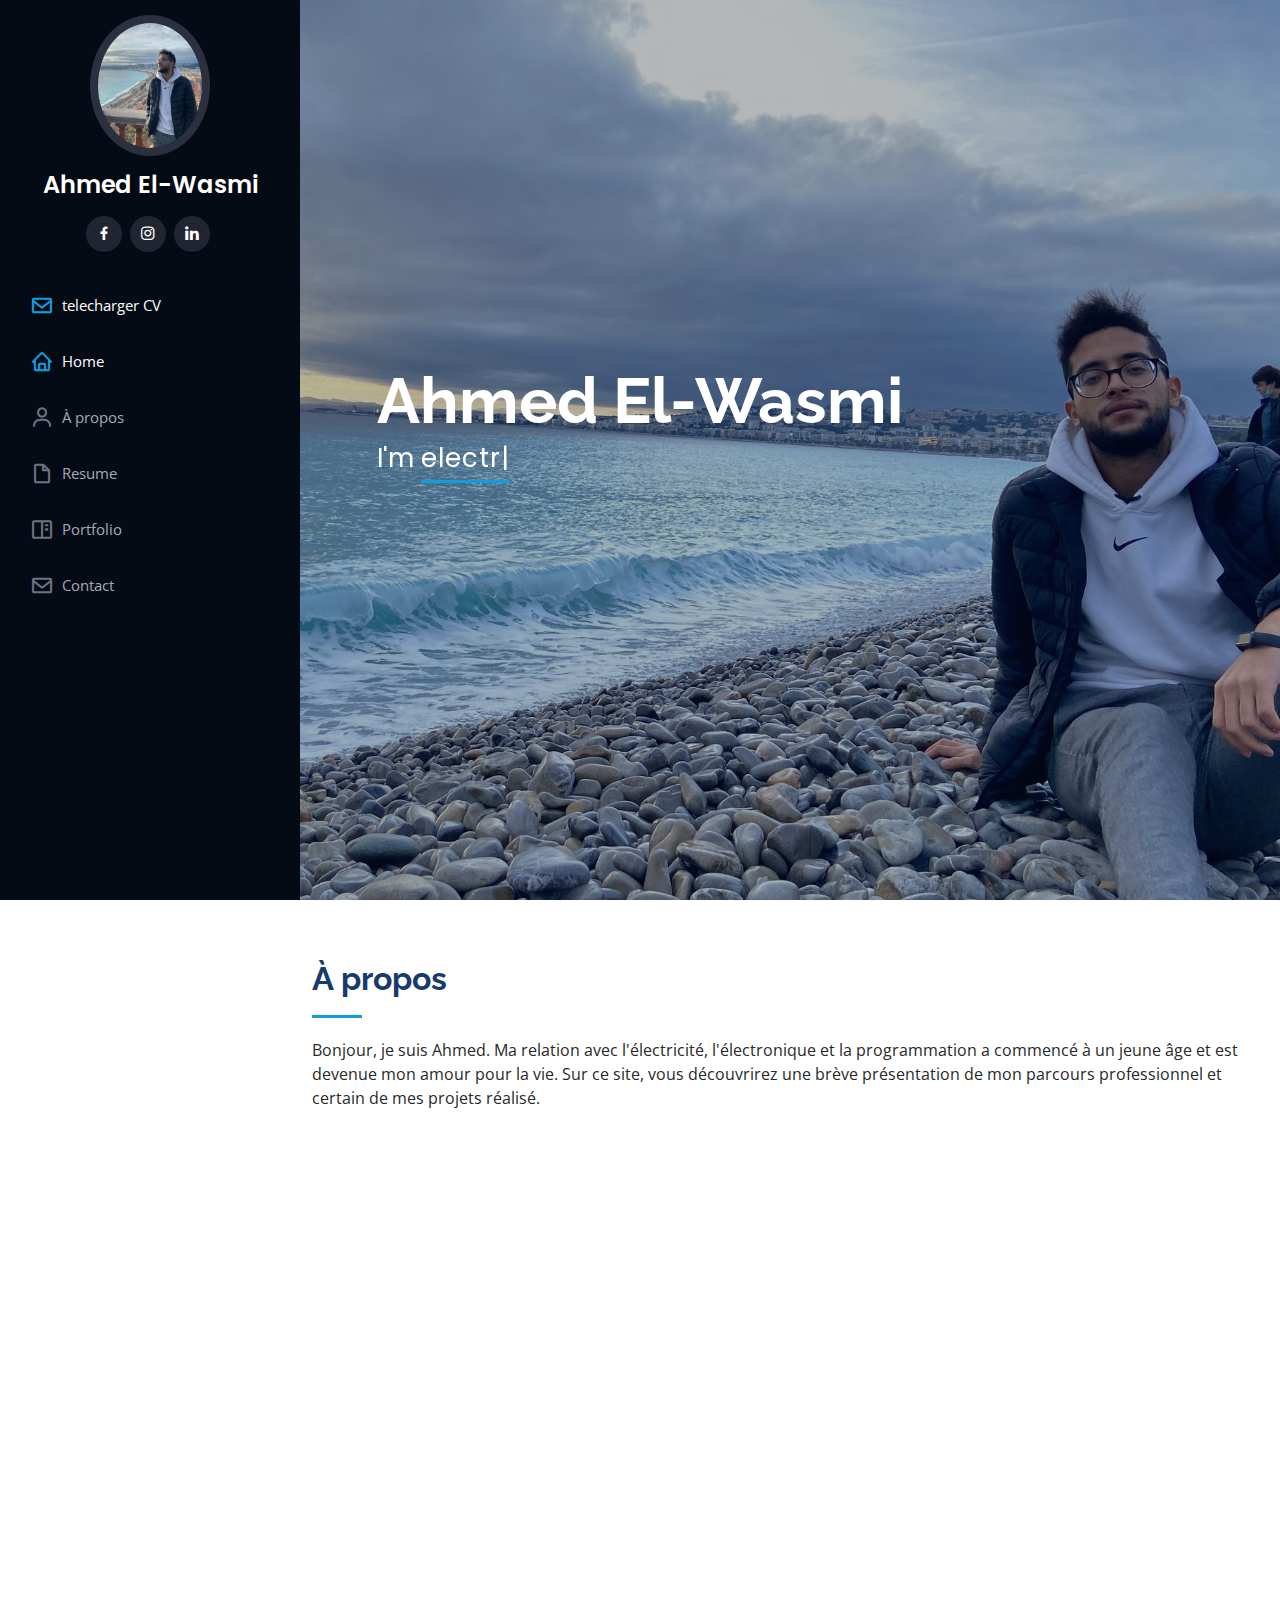
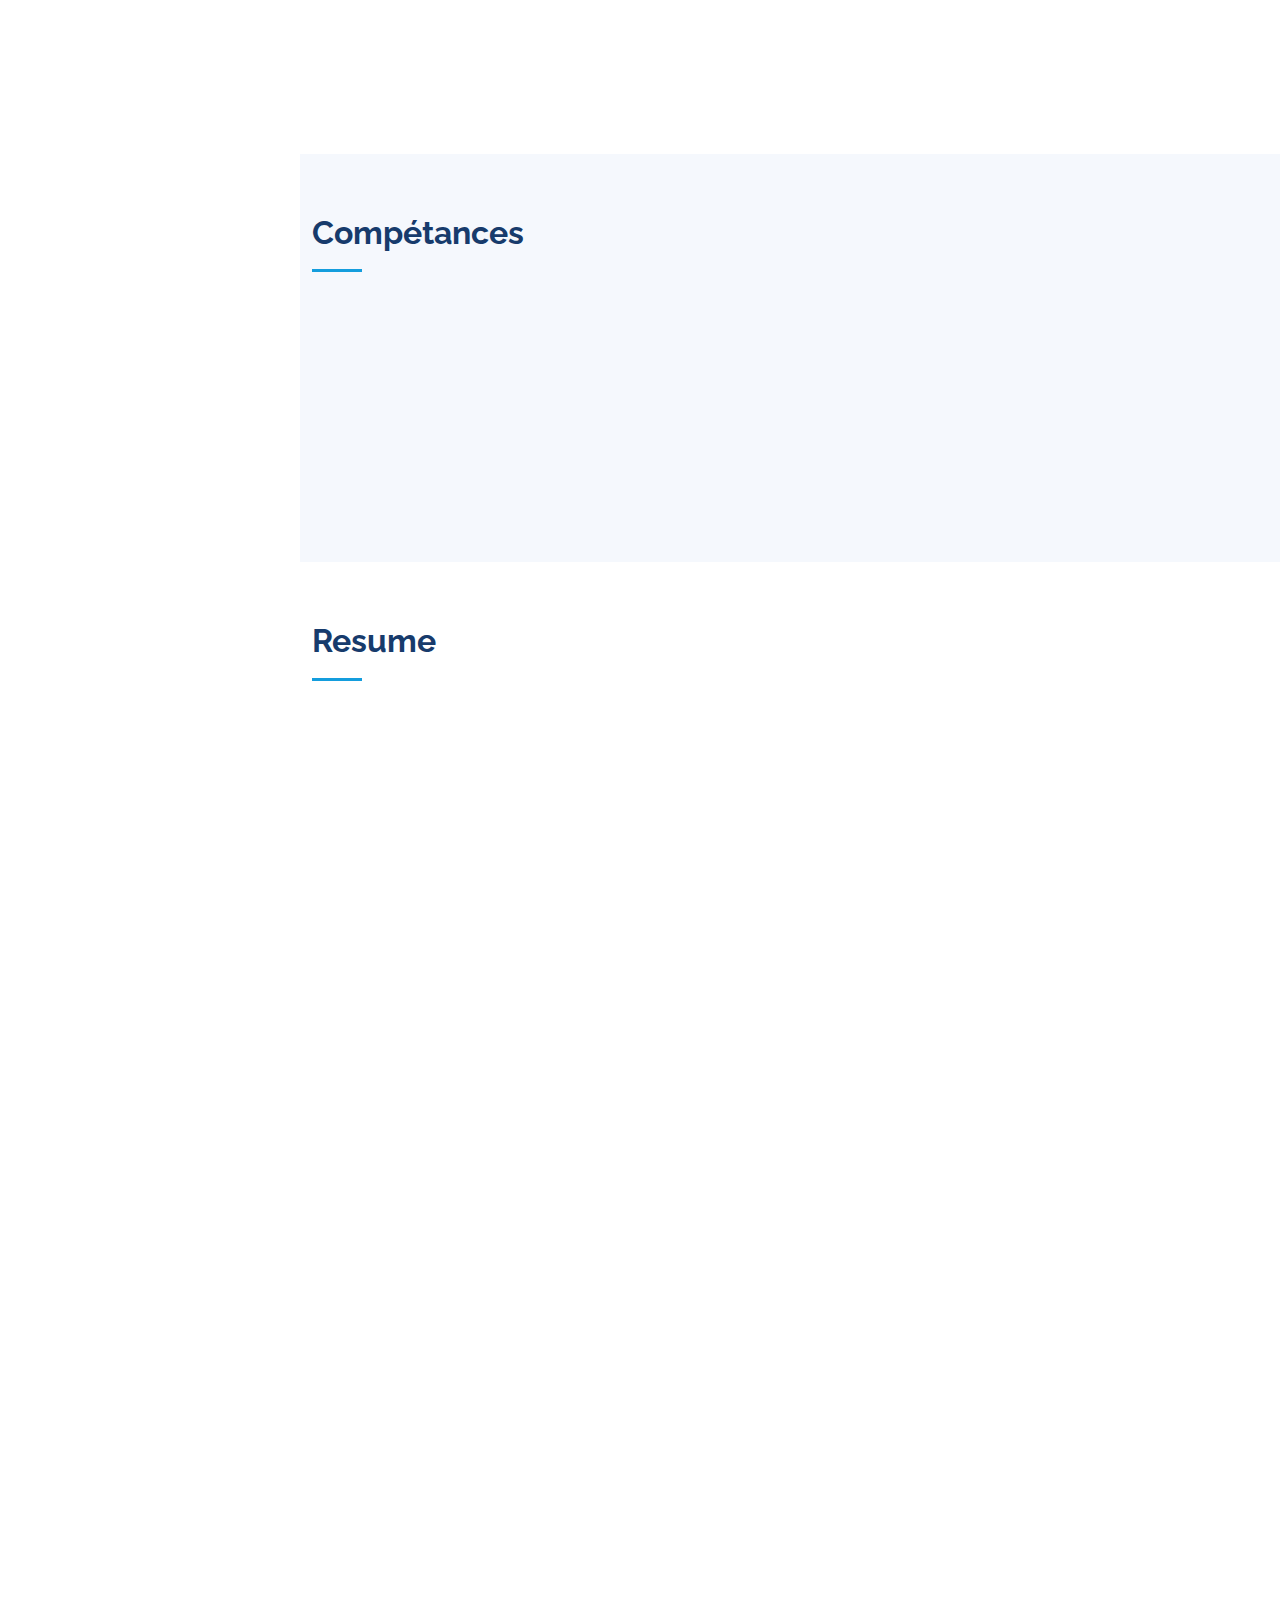
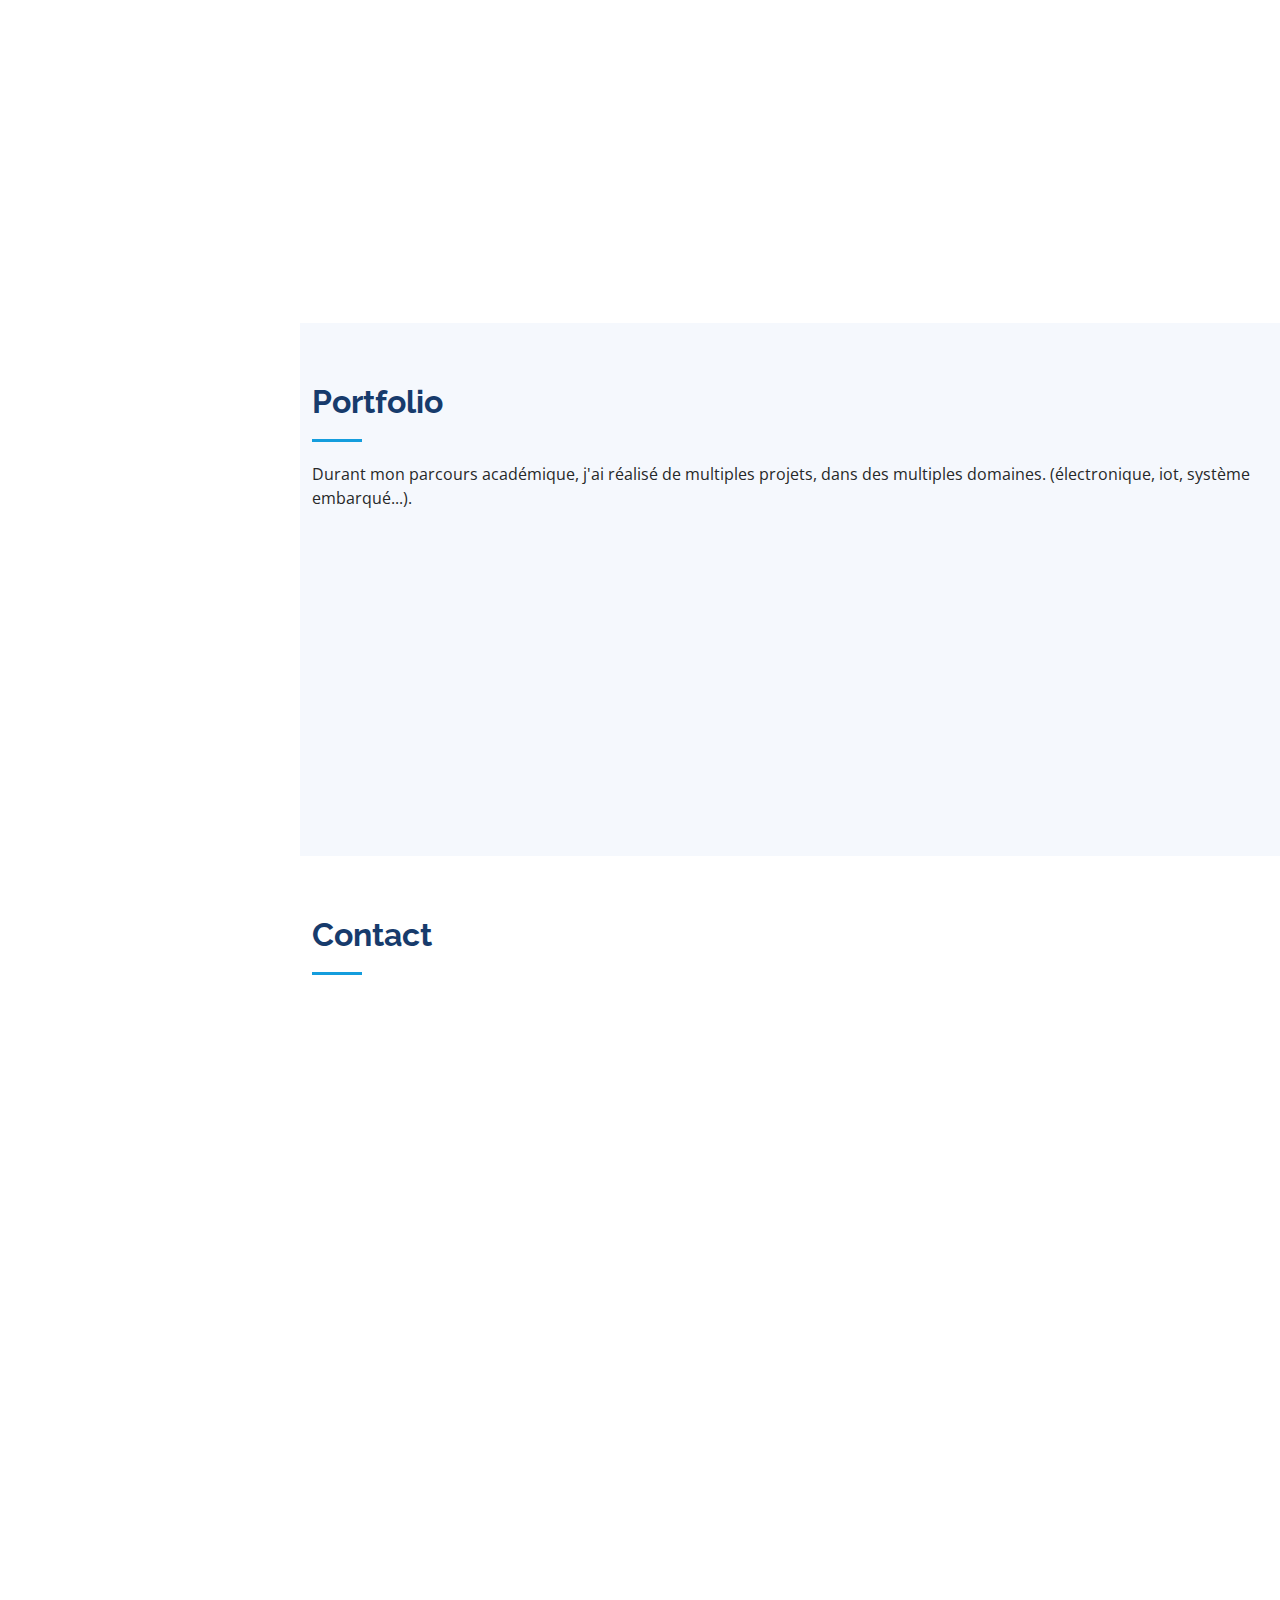
<file: index.html>
<!DOCTYPE html>
<html lang="en">

<head>
  <meta charset="utf-8">
  <meta content="width=device-width, initial-scale=1.0" name="viewport">

  <title>Ahmed Personnel site</title>
  <meta content="" name="description">
  <meta content="" name="keywords">

  <!-- Favicons -->
  <link href="assets/img/favicon.png" rel="icon">
  <link href="assets/img/apple-touch-icon.png" rel="apple-touch-icon">

  <!-- Google Fonts -->
  <link href="https://fonts.googleapis.com/css?family=Open+Sans:300,300i,400,400i,600,600i,700,700i|Raleway:300,300i,400,400i,500,500i,600,600i,700,700i|Poppins:300,300i,400,400i,500,500i,600,600i,700,700i" rel="stylesheet">

  <!-- Vendor CSS Files -->
  <link href="assets/vendor/aos/aos.css" rel="stylesheet">
  <link href="assets/vendor/bootstrap/css/bootstrap.min.css" rel="stylesheet">
  <link href="assets/vendor/bootstrap-icons/bootstrap-icons.css" rel="stylesheet">
  <link href="assets/vendor/boxicons/css/boxicons.min.css" rel="stylesheet">
  <link href="assets/vendor/glightbox/css/glightbox.min.css" rel="stylesheet">
  <link href="assets/vendor/swiper/swiper-bundle.min.css" rel="stylesheet">

  <!-- Template Main CSS File -->
  <link href="assets/css/style.css" rel="stylesheet">

  <!-- =======================================================
  * Template Name: iPortfolio - v3.7.0
  * Template URL: https://bootstrapmade.com/iportfolio-bootstrap-portfolio-websites-template/
  * Author: BootstrapMade.com
  * License: https://bootstrapmade.com/license/
  ======================================================== -->
</head>

<body>

  <!-- ======= Mobile nav toggle button ======= -->
  <i class="bi bi-list mobile-nav-toggle d-xl-none"></i>

  <!-- ======= Header ======= -->
  <header id="header">
    <div class="d-flex flex-column">

      <div class="profile">
        <img src="assets/img/1.JPG" alt="" class="img-fluid rounded-circle">
        <h1 class="text-light"><a href="index.html">Ahmed El-Wasmi</a></h1>
        <div class="social-links mt-3 text-center">
          <a href="#" class="facebook"><i class="bx bxl-facebook"></i></a>
          <a href="#" class="instagram"><i class="bx bxl-instagram"></i></a>
          <a href="https://www.linkedin.com/in/ahmed-el-wasmi-9b357b196" class="linkedin"><i class="bx bxl-linkedin"></i></a>
        
        </div>
       
      </div>

      <nav id="navbar" class="nav-menu navbar">
        <ul>
          <li><a href="https://drive.google.com/file/d/1lS6Io-h9hoHBNLif1pVtfthONzwi2J9T/view?usp=sharing" class="nav-link scrollto active "><i class="bx bx-envelope"></i> <span>telecharger CV</span></a></li>
          <li><a href="#hero" class="nav-link scrollto active"><i class="bx bx-home"></i> <span>Home</span></a></li>
          <li><a href="#about" class="nav-link scrollto"><i class="bx bx-user"></i> <span>À propos</span></a></li>
          <li><a href="#resume" class="nav-link scrollto"><i class="bx bx-file-blank"></i> <span>Resume</span></a></li>
          <li><a href="#portfolio" class="nav-link scrollto"><i class="bx bx-book-content"></i> <span>Portfolio</span></a></li>
          <li><a href="#contact" class="nav-link scrollto"><i class="bx bx-envelope"></i> <span>Contact</span></a></li>
   
        </ul>
      </nav><!-- .nav-menu -->
    </div>
  </header><!-- End Header -->

  <!-- ======= Hero Section ======= -->
  <section id="hero" class="d-flex flex-column justify-content-center align-items-center">
    <div class="hero-container" data-aos="fade-in">
      <h1>Ahmed El-Wasmi</h1>
      <p>I'm <span class="typed" data-typed-items="electrical engineer, Programer"></span></p>
    </div>
  </section><!-- End Hero -->

  <main id="main">

    <!-- ======= About Section ======= -->
    <section id="about" class="about">
      <div class="container">

        <div class="section-title">
          <h2>À propos</h2>
          <p>Bonjour, je suis Ahmed. Ma relation avec l'électricité, l'électronique et la programmation a commencé à un jeune âge et est devenue mon amour pour la vie. Sur ce site, vous découvrirez une brève présentation de mon parcours professionnel et certain de mes projets réalisé.</p>
        </div>

        <div class="row">
          <div class="col-lg-4" data-aos="fade-right">
            <img src="assets/img/1.JPG" class="img-fluid" alt="">
          </div>
          <div class="col-lg-8 pt-4 pt-lg-0 content" data-aos="fade-left">
            <h3>Élève Ingénieur en Génie Électrique  &amp; Systèmes Informatiques Embarqués.</h3>
              <div class="row">
              <div class="col-lg-6">
                <ul>
                  <li><i class="bi bi-chevron-right"></i> <strong>date de naissance:</strong> <span>22 Mai 1999</span></li>
                  <li><i class="bi bi-chevron-right"></i> <strong>Age:</strong> <span>22</span></li>
                  <li><i class="bi bi-chevron-right"></i> <strong>Ville:</strong> <span>Clermont-Ferrand, France</span></li>
                </ul>
              </div>
              <div class="col-lg-6">
                <ul>
                  <li><i class="bi bi-chevron-right"></i> <strong>Diplôme:</strong> <span>Ingénieur</span></li>
                  <li><i class="bi bi-chevron-right"></i> <strong>Phone:</strong> <span>+33 78 00 15 939</span></li>
                  <li><i class="bi bi-chevron-right"></i> <strong>Email:</strong> <span>Ahmed.elwasmi@gmail.com</span></li>
                 </ul>
              </div>
              </div>
              <h3>Projet professionnel.</h3>
              <p>mon parcours profetionnel était marqué de le debut par des choix et des orientations purement électriques en commençant par le choix de la filière technologie électrique, et en continuant mes études en classe préparatoire en filière science et technologie industrielle. Un travail acharné et sérieux clôturé par un bon classement m’a permis par la suite d’intégrer l’ehtp  en tant que élève ingénieur en génie électrique. apres que j'ai fais un double diplôme en polytech qui représente pour moi un grand pas vers l’avant  je vaudrais travailler en France en tant qu'ingénieur de nouveaux projets en participant à la création des nouvelles technologies et investir tous mes connaissances acquises dans ce sens. Ainsi j'aurais l'opportunité de côtoyer des chefs de projets et observer leurs manières de gérer le stress. En parallèle avec cela je compterais suivre une formation de Master en management de projet pour évoluer ensuite vers le poste de chef de projet.</p>
        
          </div>
        </div>

      </div>
    </section><!-- End About Section -->

    <!-- ======= Facts Section ======= -->
    

    <!-- ======= Skills Section ======= -->
    <section id="skills" class="skills section-bg">
      <div class="container">

        <div class="section-title">
          <h2>Compétances</h2>
          
        </div>

        <div class="row skills-content">

          <div class="col-lg-6" data-aos="fade-up">

            <div class="progress">
              <span class="skill">C/C++ <i class="val">100%</i></span>
              <div class="progress-bar-wrap">
                <div class="progress-bar" role="progressbar" aria-valuenow="100" aria-valuemin="0" aria-valuemax="100"></div>
              </div>
            </div>

            <div class="progress">
              <span class="skill">IOT <i class="val">90%</i></span>
              <div class="progress-bar-wrap">
                <div class="progress-bar" role="progressbar" aria-valuenow="90" aria-valuemin="0" aria-valuemax="100"></div>
              </div>
            </div>

            <div class="progress">
              <span class="skill">Matlab <i class="val">75%</i></span>
              <div class="progress-bar-wrap">
                <div class="progress-bar" role="progressbar" aria-valuenow="75" aria-valuemin="0" aria-valuemax="100"></div>
              </div>
            </div>

          </div>

          <div class="col-lg-6" data-aos="fade-up" data-aos-delay="100">

            <div class="progress">
              <span class="skill">Python <i class="val">80%</i></span>
              <div class="progress-bar-wrap">
                <div class="progress-bar" role="progressbar" aria-valuenow="80" aria-valuemin="0" aria-valuemax="100"></div>
              </div>
            </div>

            <div class="progress">
              <span class="skill">Java <i class="val">90%</i></span>
              <div class="progress-bar-wrap">
                <div class="progress-bar" role="progressbar" aria-valuenow="90" aria-valuemin="0" aria-valuemax="100"></div>
              </div>
            </div>

            <div class="progress">
              <span class="skill">Anglais <i class="val">85%</i></span>
              <div class="progress-bar-wrap">
                <div class="progress-bar" role="progressbar" aria-valuenow="85" aria-valuemin="0" aria-valuemax="100"></div>
              </div>
            </div>

          </div>

        </div>

      </div>
    </section><!-- End Skills Section -->

    <!-- ======= Resume Section ======= -->
    <section id="resume" class="resume">
      <div class="container">

        <div class="section-title">
          <h2>Resume</h2>
        </div>

        <div class="row">
          <div class="col-lg-6" data-aos="fade-up">
            <h3 class="resume-title">qui suis-je ?</h3>
            <div class="resume-item pb-0">
              <h4>Ahmed EL-Wasmi</h4>
              <p><em>Élève Ingénieur en Double Diplome Génie Électrique (Systèmes Informatiques Embarqués).</em></p>
              <ul>
                <li>Campus Universitaire des Cézeaux, 2 Av. Blaise Pascal, 63100 Aubière</li>
                <li>(337) 800-15-939</li>
                <li>Ahmed.elwasmi@gmail.com</li>
              </ul>
            </div>

            <h3 class="resume-title">experience professionnelle</h3>
            <div class="resume-item">
              <h4>stage - Développement spatial</h4>
              <h5>2 mois</h5>
              <p><em>Universidad Complutense de Madrid</em></p>
              <p><em>Madrid,Espagne</em></p>
              <p>Au sein de l'équipe spatiale, responsable du développement du picosatellite CubeSat-UCM, j'ai atteint les objectifs suivants : <br>
- dimensionnement du prototype du système électronique de puissance du picosatellite <br>
(dimensionnement des batteries, panneau solaire...).<br>
- conception et développement d'une carte électronique pour la charge des batteries.<br>
- proposition et réalisation d'une solution pour suivre le soleil en fonction de l'angle d'incidence et de la tension sur chaque panneau solaire du pico-satellite.</p>
            </div>
            <div class="resume-item">
              <h4>Stage - Ingénieur développement IoT</h4>
              <h5>1 mois</h5>
              <p><em>INTELLCAP SARL MAROC</em></p>
              <p><em>Rabat,Maroc</em></p>
              <p>- identification d'un cahier de charge pour les capteurs utilisés.<br>
- programmation de la carte esp32 (module wifi/bleuthout) qui gère la collecte des données et la connexion au serveur.<br>
- création d'une dashboard qui reçoit et affiche les données des capteurs via le protocole HTTP..</p>
            </div>
          </div>
          <div class="col-lg-6" data-aos="fade-up" data-aos-delay="100">
            <h3 class="resume-title">Education</h3>
            <div class="resume-item">
              <h4>Double diplôme Polytech Clermont</h4>
              <h5>2021 - Present</h5>
              <p><em>Polytech Clermont </em></p>
              <p><em>Clermont-Ferrand,France</em></p>
              <ul>
                <li>Cycle d'ingénieur-Double diplome Génie Électrique (Systèmes Informatiques Embarqués)</li>
              </ul>
            </div>
            <div class="resume-item">
              <h4>ingénieur Génie Électrique</h4>
              <h5>2019 - 2021 </h5>
              <p><em>Ecole Hassania des Travaux Publics -EHTP-</em></p>
              <p><em>Casablanca,Maroc</em></p>
              <ul>
                <li>Cycle d'ingénieur-Génie Électrique</li>
                </ul>
            </div>
            <div class="resume-item">
              <h4>Classes Préparatoires aux Grandes Ecoles</h4>
              <h5>2017 - 2018</h5>
              <p><em>Lycée Bno Baja</em></p>
              <p><em>Benni Mellal,Maroc</em></p>
              <ul>
                <li>Passage du concours Classes Préparatoires aux Grandes Ecoles avec rang de 63 TSI .</li>
              </ul>
            </div>
          </div>
        </div>

      </div>
    </section><!-- End Resume Section -->

    <!-- ======= Portfolio Section ======= -->
    <section id="portfolio" class="portfolio section-bg">
      <div class="container">

        <div class="section-title">
          <h2>Portfolio</h2>
          <p>Durant mon parcours académique, j'ai réalisé de multiples projets, dans des multiples domaines. (électronique, iot, système embarqué...).</p>
        </div>

        <div class="row" data-aos="fade-up">
          <div class="col-lg-12 d-flex justify-content-center">
          </div>
        </div>

        <div class="row portfolio-container" data-aos="fade-up" data-aos-delay="100">

          <div class="col-lg-4 col-md-6 portfolio-item filter-app">
            <div class="portfolio-wrap">
              <a href="portfolio-details.html">
                <img src="assets/img/portfolio/download.jpg" class="img-fluid" alt="" >
             </a>
              
              <div class="portfolio-links">
          
                <a href="portfolio-details.html" title="More Details">info <i class="bx bx-link"></i></a>
              </div>
            </div>
          </div>
 

        </div>

      </div>
    </section><!-- End Portfolio Section -->

  

    <!-- ======= Contact Section ======= -->
    <section id="contact" class="contact">
      <div class="container">

        <div class="section-title">
          <h2>Contact</h2>
        </div>

        <div class="row" data-aos="fade-in">

          <div class="col-lg-5 d-flex align-items-stretch">
            <div class="info">
              <div class="address">
                <i class="bi bi-geo-alt"></i>
                <h4>Location:</h4>
                <p>Campus Universitaire des Cézeaux, 2 Av. Blaise Pascal, 63100 Aubière</p>
              </div>

              <div class="email">
                <i class="bi bi-envelope"></i>
                <h4>Email:</h4>
                <p>Ahmed.elwasmi@gmail.com</p>
              </div>

              <div class="phone">
                <i class="bi bi-phone"></i>
                <h4>Call:</h4>
                <p>+33 78 00 15 939</p>
              </div>
              <iframe src="https://www.google.com/maps/embed?pb=!1m18!1m12!1m3!1d2783.518253152691!2d3.1070366148565474!3d45.76080307910556!2m3!1f0!2f0!3f0!3m2!1i1024!2i768!4f13.1!3m3!1m2!1s0x47f71c7138955555%3A0x6f9fc84095c7a74c!2sPolytech%20Clermont!5e0!3m2!1sfr!2sfr!4v1641121235011!5m2!1sfr!2sfr" frameborder="0" style="border:0; width: 100%; height: 290px;" allowfullscreen></iframe>
            </div>

          </div>

          <div class="col-lg-7 mt-5 mt-lg-0 d-flex align-items-stretch">
            <form action="forms/contact.php" method="post" role="form" class="php-email-form">
              <div class="row">
                <div class="form-group col-md-6">
                  <label for="name">Your Name</label>
                  <input type="text" name="name" class="form-control" id="name" required>
                </div>
                <div class="form-group col-md-6">
                  <label for="name">Your Email</label>
                  <input type="email" class="form-control" name="email" id="email" required>
                </div>
              </div>
              <div class="form-group">
                <label for="name">Subject</label>
                <input type="text" class="form-control" name="subject" id="subject" required>
              </div>
              <div class="form-group">
                <label for="name">Message</label>
                <textarea class="form-control" name="message" rows="10" required></textarea>
              </div>
              <div class="my-3">
                <div class="loading">Loading</div>
                <div class="error-message"></div>
                <div class="sent-message">Your message has been sent. Thank you!</div>
              </div>
              <div class="text-center"><button type="submit">Send Message</button></div>
            </form>
          </div>

        </div>

      </div>
    </section><!-- End Contact Section -->

  </main><!-- End #main -->

  <!-- ======= Footer ======= -->
 

  <a href="#" class="back-to-top d-flex align-items-center justify-content-center"><i class="bi bi-arrow-up-short"></i></a>

  <!-- Vendor JS Files -->
  <script src="assets/vendor/purecounter/purecounter.js"></script>
  <script src="assets/vendor/aos/aos.js"></script>
  <script src="assets/vendor/bootstrap/js/bootstrap.bundle.min.js"></script>
  <script src="assets/vendor/glightbox/js/glightbox.min.js"></script>
  <script src="assets/vendor/isotope-layout/isotope.pkgd.min.js"></script>
  <script src="assets/vendor/swiper/swiper-bundle.min.js"></script>
  <script src="assets/vendor/typed.js/typed.min.js"></script>
  <script src="assets/vendor/waypoints/noframework.waypoints.js"></script>
  <script src="assets/vendor/php-email-form/validate.js"></script>

  <!-- Template Main JS File -->
  <script src="assets/js/main.js"></script>

</body>

</html>
</file>
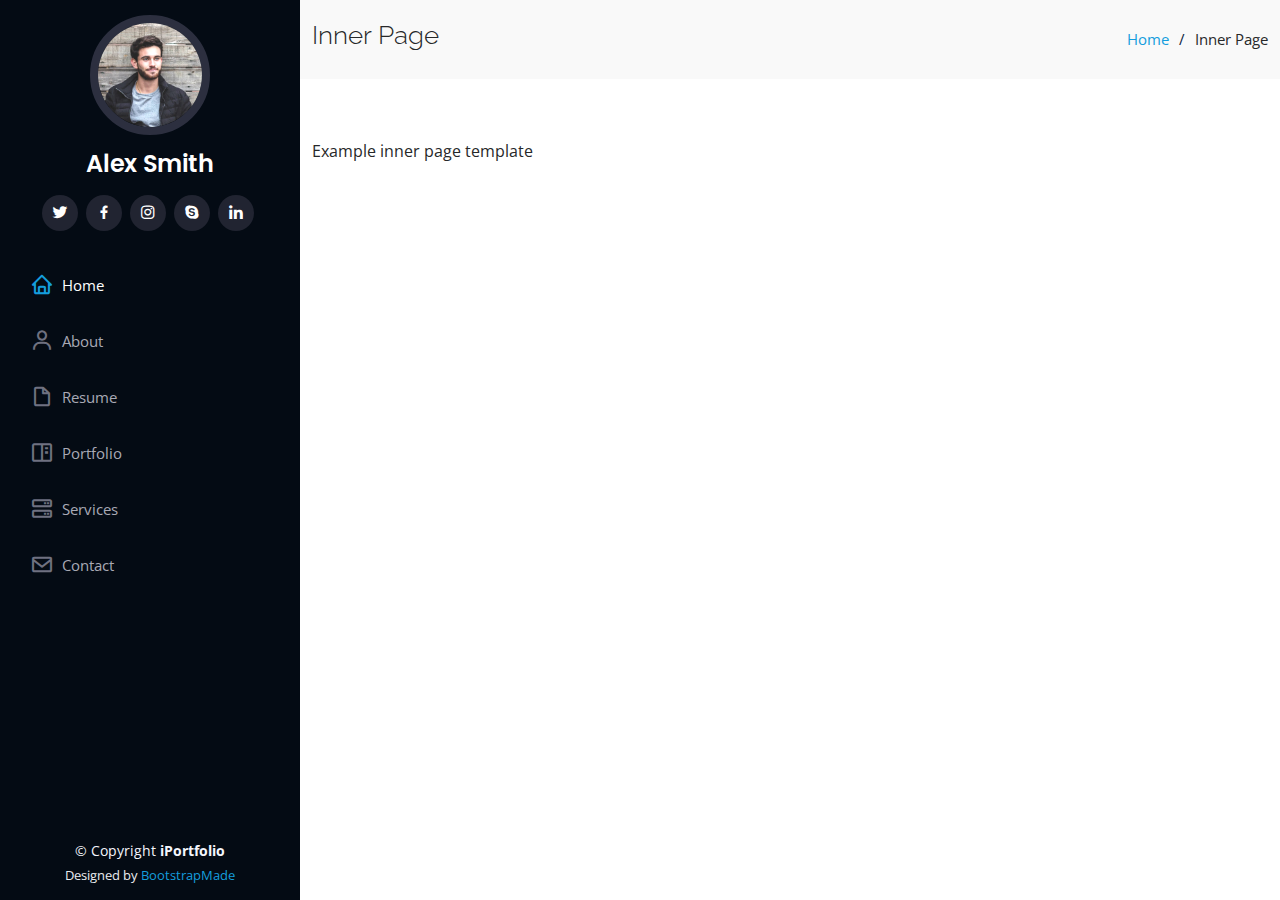
<file: inner-page.html>
<!DOCTYPE html>
<html lang="en">

<head>
  <meta charset="utf-8">
  <meta content="width=device-width, initial-scale=1.0" name="viewport">

  <title>Inner Page - iPortfolio Bootstrap Template</title>
  <meta content="" name="description">
  <meta content="" name="keywords">

  <!-- Favicons -->
  <link href="assets/img/favicon.png" rel="icon">
  <link href="assets/img/apple-touch-icon.png" rel="apple-touch-icon">

  <!-- Google Fonts -->
  <link href="https://fonts.googleapis.com/css?family=Open+Sans:300,300i,400,400i,600,600i,700,700i|Raleway:300,300i,400,400i,500,500i,600,600i,700,700i|Poppins:300,300i,400,400i,500,500i,600,600i,700,700i" rel="stylesheet">

  <!-- Vendor CSS Files -->
  <link href="assets/vendor/aos/aos.css" rel="stylesheet">
  <link href="assets/vendor/bootstrap/css/bootstrap.min.css" rel="stylesheet">
  <link href="assets/vendor/bootstrap-icons/bootstrap-icons.css" rel="stylesheet">
  <link href="assets/vendor/boxicons/css/boxicons.min.css" rel="stylesheet">
  <link href="assets/vendor/glightbox/css/glightbox.min.css" rel="stylesheet">
  <link href="assets/vendor/swiper/swiper-bundle.min.css" rel="stylesheet">

  <!-- Template Main CSS File -->
  <link href="assets/css/style.css" rel="stylesheet">

  <!-- =======================================================
  * Template Name: iPortfolio - v3.7.0
  * Template URL: https://bootstrapmade.com/iportfolio-bootstrap-portfolio-websites-template/
  * Author: BootstrapMade.com
  * License: https://bootstrapmade.com/license/
  ======================================================== -->
</head>

<body>

  <!-- ======= Mobile nav toggle button ======= -->
  <i class="bi bi-list mobile-nav-toggle d-xl-none"></i>

  <!-- ======= Header ======= -->
  <header id="header">
    <div class="d-flex flex-column">

      <div class="profile">
        <img src="assets/img/profile-img.jpg" alt="" class="img-fluid rounded-circle">
        <h1 class="text-light"><a href="index.html">Alex Smith</a></h1>
        <div class="social-links mt-3 text-center">
          <a href="#" class="twitter"><i class="bx bxl-twitter"></i></a>
          <a href="#" class="facebook"><i class="bx bxl-facebook"></i></a>
          <a href="#" class="instagram"><i class="bx bxl-instagram"></i></a>
          <a href="#" class="google-plus"><i class="bx bxl-skype"></i></a>
          <a href="#" class="linkedin"><i class="bx bxl-linkedin"></i></a>
        </div>
      </div>

      <nav id="navbar" class="nav-menu navbar">
        <ul>
          <li><a href="#hero" class="nav-link scrollto active"><i class="bx bx-home"></i> <span>Home</span></a></li>
          <li><a href="#about" class="nav-link scrollto"><i class="bx bx-user"></i> <span>About</span></a></li>
          <li><a href="#resume" class="nav-link scrollto"><i class="bx bx-file-blank"></i> <span>Resume</span></a></li>
          <li><a href="#portfolio" class="nav-link scrollto"><i class="bx bx-book-content"></i> <span>Portfolio</span></a></li>
          <li><a href="#services" class="nav-link scrollto"><i class="bx bx-server"></i> <span>Services</span></a></li>
          <li><a href="#contact" class="nav-link scrollto"><i class="bx bx-envelope"></i> <span>Contact</span></a></li>
        </ul>
      </nav><!-- .nav-menu -->
    </div>
  </header><!-- End Header -->

  <main id="main">

    <!-- ======= Breadcrumbs ======= -->
    <section class="breadcrumbs">
      <div class="container">

        <div class="d-flex justify-content-between align-items-center">
          <h2>Inner Page</h2>
          <ol>
            <li><a href="index.html">Home</a></li>
            <li>Inner Page</li>
          </ol>
        </div>

      </div>
    </section><!-- End Breadcrumbs -->

    <section class="inner-page">
      <div class="container">
        <p>
          Example inner page template
        </p>
      </div>
    </section>

  </main><!-- End #main -->

  <!-- ======= Footer ======= -->
  <footer id="footer">
    <div class="container">
      <div class="copyright">
        &copy; Copyright <strong><span>iPortfolio</span></strong>
      </div>
      <div class="credits">
        <!-- All the links in the footer should remain intact. -->
        <!-- You can delete the links only if you purchased the pro version. -->
        <!-- Licensing information: https://bootstrapmade.com/license/ -->
        <!-- Purchase the pro version with working PHP/AJAX contact form: https://bootstrapmade.com/iportfolio-bootstrap-portfolio-websites-template/ -->
        Designed by <a href="https://bootstrapmade.com/">BootstrapMade</a>
      </div>
    </div>
  </footer><!-- End  Footer -->

  <a href="#" class="back-to-top d-flex align-items-center justify-content-center"><i class="bi bi-arrow-up-short"></i></a>

  <!-- Vendor JS Files -->
  <script src="assets/vendor/purecounter/purecounter.js"></script>
  <script src="assets/vendor/aos/aos.js"></script>
  <script src="assets/vendor/bootstrap/js/bootstrap.bundle.min.js"></script>
  <script src="assets/vendor/glightbox/js/glightbox.min.js"></script>
  <script src="assets/vendor/isotope-layout/isotope.pkgd.min.js"></script>
  <script src="assets/vendor/swiper/swiper-bundle.min.js"></script>
  <script src="assets/vendor/typed.js/typed.min.js"></script>
  <script src="assets/vendor/waypoints/noframework.waypoints.js"></script>
  <script src="assets/vendor/php-email-form/validate.js"></script>

  <!-- Template Main JS File -->
  <script src="assets/js/main.js"></script>

</body>

</html>
</file>
<file: assets/css/style.css>
/**
* Template Name: iPortfolio - v3.7.0
* Template URL: https://bootstrapmade.com/iportfolio-bootstrap-portfolio-websites-template/
* Author: BootstrapMade.com
* License: https://bootstrapmade.com/license/
*/

/*--------------------------------------------------------------
# General
--------------------------------------------------------------*/
body {
  font-family: "Open Sans", sans-serif;
  color: #272829;
}

a {
  color: #149ddd;
  text-decoration: none;
}

a:hover {
  color: #37b3ed;
  text-decoration: none;
}

h1, h2, h3, h4, h5, h6 {
  font-family: "Raleway", sans-serif;
}

/*--------------------------------------------------------------
# Back to top button
--------------------------------------------------------------*/
.back-to-top {
  position: fixed;
  visibility: hidden;
  opacity: 0;
  right: 15px;
  bottom: 15px;
  z-index: 996;
  background: #149ddd;
  width: 40px;
  height: 40px;
  border-radius: 50px;
  transition: all 0.4s;
}
.back-to-top i {
  font-size: 28px;
  color: #fff;
  line-height: 0;
}
.back-to-top:hover {
  background: #2eafec;
  color: #fff;
}
.back-to-top.active {
  visibility: visible;
  opacity: 1;
}

/*--------------------------------------------------------------
# Header
--------------------------------------------------------------*/
#header {
  position: fixed;
  top: 0;
  left: 0;
  bottom: 0;
  width: 300px;
  transition: all ease-in-out 0.5s;
  z-index: 9997;
  transition: all 0.5s;
  padding: 0 15px;
  background: #040b14;
  overflow-y: auto;
}
#header .profile img {
  margin: 15px auto;
  display: block;
  width: 120px;
  border: 8px solid #2c2f3f;
}
#header .profile h1 {
  font-size: 24px;
  margin: 0;
  padding: 0;
  font-weight: 600;
  -moz-text-align-last: center;
  text-align-last: center;
  font-family: "Poppins", sans-serif;
}
#header .profile h1 a, #header .profile h1 a:hover {
  color: #fff;
  text-decoration: none;
}
#header .profile .social-links a {
  font-size: 18px;
  display: inline-block;
  background: #212431;
  color: #fff;
  line-height: 1;
  padding: 8px 0;
  margin-right: 4px;
  border-radius: 50%;
  text-align: center;
  width: 36px;
  height: 36px;
  transition: 0.3s;
}
#header .profile .social-links a:hover {
  background: #149ddd;
  color: #fff;
  text-decoration: none;
}

#main {
  margin-left: 300px;
}

@media (max-width: 1199px) {
  #header {
    left: -300px;
  }

  #main {
    margin-left: 0;
  }
}
/*--------------------------------------------------------------
# Navigation Menu
--------------------------------------------------------------*/
/* Desktop Navigation */
.nav-menu {
  padding: 30px 0 0 0;
}
.nav-menu * {
  margin: 0;
  padding: 0;
  list-style: none;
}
.nav-menu > ul > li {
  position: relative;
  white-space: nowrap;
}
.nav-menu a, .nav-menu a:focus {
  display: flex;
  align-items: center;
  color: #a8a9b4;
  padding: 12px 15px;
  margin-bottom: 8px;
  transition: 0.3s;
  font-size: 15px;
}
.nav-menu a i, .nav-menu a:focus i {
  font-size: 24px;
  padding-right: 8px;
  color: #6f7180;
}
.nav-menu a:hover, .nav-menu .active, .nav-menu .active:focus, .nav-menu li:hover > a {
  text-decoration: none;
  color: #fff;
}
.nav-menu a:hover i, .nav-menu .active i, .nav-menu .active:focus i, .nav-menu li:hover > a i {
  color: #149ddd;
}

/* Mobile Navigation */
.mobile-nav-toggle {
  position: fixed;
  right: 15px;
  top: 15px;
  z-index: 9998;
  border: 0;
  font-size: 24px;
  transition: all 0.4s;
  outline: none !important;
  background-color: #149ddd;
  color: #fff;
  width: 40px;
  height: 40px;
  display: inline-flex;
  align-items: center;
  justify-content: center;
  line-height: 0;
  border-radius: 50px;
  cursor: pointer;
}

.mobile-nav-active {
  overflow: hidden;
}
.mobile-nav-active #header {
  left: 0;
}

/*--------------------------------------------------------------
# Hero Section
--------------------------------------------------------------*/
#hero {
  width: 100%;
  height: 100vh;
  background: url("../img/IMG_7421 (1).jpg") top center;
  background-size: cover;
}
#hero:before {
  content: "";
  background: rgba(5, 13, 24, 0.3);
  position: absolute;
  bottom: 0;
  top: 0;
  left: 0;
  right: 0;
  z-index: 1;
}
#hero .hero-container {
  position: relative;
  z-index: 2;
  min-width: 300px;
}
#hero h1 {
  margin: 0 0 10px 0;
  font-size: 64px;
  font-weight: 700;
  line-height: 56px;
  color: #fff;
}
#hero p {
  color: #fff;
  margin-bottom: 50px;
  font-size: 26px;
  font-family: "Poppins", sans-serif;
}
#hero p span {
  color: #fff;
  padding-bottom: 4px;
  letter-spacing: 1px;
  border-bottom: 3px solid #149ddd;
}
@media (min-width: 1024px) {
  #hero {
    background-attachment: fixed;
  }
}
@media (max-width: 768px) {
  #hero h1 {
    font-size: 28px;
    line-height: 36px;
  }
  #hero h2 {
    font-size: 18px;
    line-height: 24px;
    margin-bottom: 30px;
  }
}

/*--------------------------------------------------------------
# Sections General
--------------------------------------------------------------*/
section {
  padding: 60px 0;
  overflow: hidden;
}

.section-bg {
  background: #f5f8fd;
}

.section-title {
  padding-bottom: 30px;
}
.section-title h2 {
  font-size: 32px;
  font-weight: bold;
  margin-bottom: 20px;
  padding-bottom: 20px;
  position: relative;
  color: #173b6c;
}
.section-title h2::after {
  content: "";
  position: absolute;
  display: block;
  width: 50px;
  height: 3px;
  background: #149ddd;
  bottom: 0;
  left: 0;
}
.section-title p {
  margin-bottom: 0;
}

/*--------------------------------------------------------------
# About
--------------------------------------------------------------*/
.about .content h3 {
  font-weight: 700;
  font-size: 26px;
  color: #173b6c;
}
.about .content ul {
  list-style: none;
  padding: 0;
}
.about .content ul li {
  margin-bottom: 20px;
  display: flex;
  align-items: center;
}
.about .content ul strong {
  margin-right: 10px;
}
.about .content ul i {
  font-size: 16px;
  margin-right: 5px;
  color: #149ddd;
  line-height: 0;
}
.about .content p:last-child {
  margin-bottom: 0;
}

/*--------------------------------------------------------------
# Facts
--------------------------------------------------------------*/
.facts {
  padding-bottom: 30px;
}
.facts .count-box {
  padding: 30px;
  width: 100%;
}
.facts .count-box i {
  display: block;
  font-size: 44px;
  color: #149ddd;
  float: left;
  line-height: 0;
}
.facts .count-box span {
  font-size: 48px;
  line-height: 40px;
  display: block;
  font-weight: 700;
  color: #050d18;
  margin-left: 60px;
}
.facts .count-box p {
  padding: 15px 0 0 0;
  margin: 0 0 0 60px;
  font-family: "Raleway", sans-serif;
  font-size: 14px;
  color: #122f57;
}
.facts .count-box a {
  font-weight: 600;
  display: block;
  margin-top: 20px;
  color: #122f57;
  font-size: 15px;
  font-family: "Poppins", sans-serif;
  transition: ease-in-out 0.3s;
}
.facts .count-box a:hover {
  color: #1f5297;
}

/*--------------------------------------------------------------
# Akills
--------------------------------------------------------------*/
.skills .progress {
  height: 60px;
  display: block;
  background: none;
  border-radius: 0;
}
.skills .progress .skill {
  padding: 0;
  margin: 0 0 6px 0;
  text-transform: uppercase;
  display: block;
  font-weight: 600;
  font-family: "Poppins", sans-serif;
  color: #050d18;
}
.skills .progress .skill .val {
  float: right;
  font-style: normal;
}
.skills .progress-bar-wrap {
  background: #dce8f8;
  height: 10px;
}
.skills .progress-bar {
  width: 1px;
  height: 10px;
  transition: 0.9s;
  background-color: #149ddd;
}

/*--------------------------------------------------------------
# Resume
--------------------------------------------------------------*/
.resume .resume-title {
  font-size: 26px;
  font-weight: 700;
  margin-top: 20px;
  margin-bottom: 20px;
  color: #050d18;
}
.resume .resume-item {
  padding: 0 0 20px 20px;
  margin-top: -2px;
  border-left: 2px solid #1f5297;
  position: relative;
}
.resume .resume-item h4 {
  line-height: 18px;
  font-size: 18px;
  font-weight: 600;
  text-transform: uppercase;
  font-family: "Poppins", sans-serif;
  color: #050d18;
  margin-bottom: 10px;
}
.resume .resume-item h5 {
  font-size: 16px;
  background: #e4edf9;
  padding: 5px 15px;
  display: inline-block;
  font-weight: 600;
  margin-bottom: 10px;
}
.resume .resume-item ul {
  padding-left: 20px;
}
.resume .resume-item ul li {
  padding-bottom: 10px;
}
.resume .resume-item:last-child {
  padding-bottom: 0;
}
.resume .resume-item::before {
  content: "";
  position: absolute;
  width: 16px;
  height: 16px;
  border-radius: 50px;
  left: -9px;
  top: 0;
  background: #fff;
  border: 2px solid #1f5297;
}

/*--------------------------------------------------------------
# Portfolio
--------------------------------------------------------------*/
.portfolio .portfolio-item {
  margin-bottom: 30px;
}
.portfolio #portfolio-flters {
  padding: 0;
  margin: 0 auto 35px auto;
  list-style: none;
  text-align: center;
  background: #fff;
  border-radius: 50px;
  padding: 2px 15px;
}
.portfolio #portfolio-flters li {
  cursor: pointer;
  display: inline-block;
  padding: 10px 15px 8px 15px;
  font-size: 14px;
  font-weight: 600;
  line-height: 1;
  text-transform: uppercase;
  color: #272829;
  margin-bottom: 5px;
  transition: all 0.3s ease-in-out;
}
.portfolio #portfolio-flters li:hover, .portfolio #portfolio-flters li.filter-active {
  color: #149ddd;
}
.portfolio #portfolio-flters li:last-child {
  margin-right: 0;
}
.portfolio .portfolio-wrap {
  transition: 0.3s;
  position: relative;
  overflow: hidden;
  z-index: 1;
}
.portfolio .portfolio-wrap::before {
  content: "";
  background: rgba(255, 255, 255, 0.5);
  position: absolute;
  left: 0;
  right: 0;
  top: 0;
  bottom: 0;
  transition: all ease-in-out 0.3s;
  z-index: 2;
  opacity: 0;
}
.portfolio .portfolio-wrap .portfolio-links {
  opacity: 1;
  left: 0;
  right: 0;
  bottom: -60px;
  z-index: 3;
  position: absolute;
  transition: all ease-in-out 0.3s;
  display: flex;
  justify-content: center;
}
.portfolio .portfolio-wrap .portfolio-links a {
  color: #fff;
  font-size: 28px;
  text-align: center;
  background: rgba(20, 157, 221, 0.75);
  transition: 0.3s;
  width: 50%;
}
.portfolio .portfolio-wrap .portfolio-links a:hover {
  background: rgba(20, 157, 221, 0.95);
}
.portfolio .portfolio-wrap .portfolio-links a + a {
  border-left: 1px solid #37b3ed;
}
.portfolio .portfolio-wrap:hover::before {
  top: 0;
  left: 0;
  right: 0;
  bottom: 0;
  opacity: 1;
}
.portfolio .portfolio-wrap:hover .portfolio-links {
  opacity: 1;
  bottom: 0;
}

/*--------------------------------------------------------------
# Portfolio Details
--------------------------------------------------------------*/
.portfolio-details {
  padding-top: 40px;
}
.portfolio-details .portfolio-details-slider img {
  width: 100%;
}
.portfolio-details .portfolio-details-slider .swiper-pagination {
  margin-top: 20px;
  position: relative;
}
.portfolio-details .portfolio-details-slider .swiper-pagination .swiper-pagination-bullet {
  width: 12px;
  height: 12px;
  background-color: #fff;
  opacity: 1;
  border: 1px solid #149ddd;
}
.portfolio-details .portfolio-details-slider .swiper-pagination .swiper-pagination-bullet-active {
  background-color: #149ddd;
}
.portfolio-details .portfolio-info {
  padding: 30px;
  box-shadow: 0px 0 30px rgba(5, 13, 24, 0.08);
}
.portfolio-details .portfolio-info h3 {
  font-size: 22px;
  font-weight: 700;
  margin-bottom: 20px;
  padding-bottom: 20px;
  border-bottom: 1px solid #eee;
}
.portfolio-details .portfolio-info ul {
  list-style: none;
  padding: 0;
  font-size: 15px;
}
.portfolio-details .portfolio-info ul li + li {
  margin-top: 10px;
}
.portfolio-details .portfolio-description {
  padding-top: 30px;
}
.portfolio-details .portfolio-description h2 {
  font-size: 26px;
  font-weight: 700;
  margin-bottom: 20px;
}
.portfolio-details .portfolio-description p {
  padding: 0;
}

/*--------------------------------------------------------------
# Services
--------------------------------------------------------------*/
.services .icon-box {
  margin-bottom: 20px;
}
.services .icon {
  float: left;
  display: flex;
  align-items: center;
  justify-content: center;
  width: 54px;
  height: 54px;
  background: #149ddd;
  border-radius: 50%;
  transition: 0.5s;
  border: 1px solid #149ddd;
}
.services .icon i {
  color: #fff;
  font-size: 24px;
  line-height: 0;
}
.services .icon-box:hover .icon {
  background: #fff;
}
.services .icon-box:hover .icon i {
  color: #149ddd;
}
.services .title {
  margin-left: 80px;
  font-weight: 700;
  margin-bottom: 15px;
  font-size: 18px;
}
.services .title a {
  color: #343a40;
}
.services .title a:hover {
  color: #149ddd;
}
.services .description {
  margin-left: 80px;
  line-height: 24px;
  font-size: 14px;
}

/*--------------------------------------------------------------
# Testimonials
--------------------------------------------------------------*/
.testimonials .testimonials-carousel, .testimonials .testimonials-slider {
  overflow: hidden;
}
.testimonials .testimonial-item {
  box-sizing: content-box;
  text-align: center;
  min-height: 320px;
}
.testimonials .testimonial-item .testimonial-img {
  width: 90px;
  border-radius: 50%;
  margin: 0 auto;
}
.testimonials .testimonial-item h3 {
  font-size: 18px;
  font-weight: bold;
  margin: 10px 0 5px 0;
  color: #111;
}
.testimonials .testimonial-item h4 {
  font-size: 14px;
  color: #999;
  margin: 0;
}
.testimonials .testimonial-item .quote-icon-left, .testimonials .testimonial-item .quote-icon-right {
  color: #c3e8fa;
  font-size: 26px;
}
.testimonials .testimonial-item .quote-icon-left {
  display: inline-block;
  left: -5px;
  position: relative;
}
.testimonials .testimonial-item .quote-icon-right {
  display: inline-block;
  right: -5px;
  position: relative;
  top: 10px;
}
.testimonials .testimonial-item p {
  font-style: italic;
  margin: 0 15px 15px 15px;
  padding: 20px;
  background: #fff;
  position: relative;
  margin-bottom: 35px;
  border-radius: 6px;
  box-shadow: 0px 2px 15px rgba(0, 0, 0, 0.1);
}
.testimonials .testimonial-item p::after {
  content: "";
  width: 0;
  height: 0;
  border-top: 20px solid #fff;
  border-right: 20px solid transparent;
  border-left: 20px solid transparent;
  position: absolute;
  bottom: -20px;
  left: calc(50% - 20px);
}
.testimonials .swiper-pagination {
  margin-top: 20px;
  position: relative;
}
.testimonials .swiper-pagination .swiper-pagination-bullet {
  width: 12px;
  height: 12px;
  background-color: #fff;
  opacity: 1;
  border: 1px solid #149ddd;
}
.testimonials .swiper-pagination .swiper-pagination-bullet-active {
  background-color: #149ddd;
}

/*--------------------------------------------------------------
# Contact
--------------------------------------------------------------*/
.contact {
  padding-bottom: 130px;
}
.contact .info {
  padding: 30px;
  background: #fff;
  width: 100%;
  box-shadow: 0 0 24px 0 rgba(0, 0, 0, 0.12);
}
.contact .info i {
  font-size: 20px;
  color: #149ddd;
  float: left;
  width: 44px;
  height: 44px;
  background: #dff3fc;
  display: flex;
  justify-content: center;
  align-items: center;
  border-radius: 50px;
  transition: all 0.3s ease-in-out;
}
.contact .info h4 {
  padding: 0 0 0 60px;
  font-size: 22px;
  font-weight: 600;
  margin-bottom: 5px;
  color: #050d18;
}
.contact .info p {
  padding: 0 0 10px 60px;
  margin-bottom: 20px;
  font-size: 14px;
  color: #173b6c;
}
.contact .info .email p {
  padding-top: 5px;
}
.contact .info .social-links {
  padding-left: 60px;
}
.contact .info .social-links a {
  font-size: 18px;
  display: inline-block;
  background: #333;
  color: #fff;
  line-height: 1;
  padding: 8px 0;
  border-radius: 50%;
  text-align: center;
  width: 36px;
  height: 36px;
  transition: 0.3s;
  margin-right: 10px;
}
.contact .info .social-links a:hover {
  background: #149ddd;
  color: #fff;
}
.contact .info .email:hover i, .contact .info .address:hover i, .contact .info .phone:hover i {
  background: #149ddd;
  color: #fff;
}
.contact .php-email-form {
  width: 100%;
  padding: 30px;
  background: #fff;
  box-shadow: 0 0 24px 0 rgba(0, 0, 0, 0.12);
}
.contact .php-email-form .form-group {
  padding-bottom: 8px;
}
.contact .php-email-form .validate {
  display: none;
  color: red;
  margin: 0 0 15px 0;
  font-weight: 400;
  font-size: 13px;
}
.contact .php-email-form .error-message {
  display: none;
  color: #fff;
  background: #ed3c0d;
  text-align: left;
  padding: 15px;
  font-weight: 600;
}
.contact .php-email-form .error-message br + br {
  margin-top: 25px;
}
.contact .php-email-form .sent-message {
  display: none;
  color: #fff;
  background: #18d26e;
  text-align: center;
  padding: 15px;
  font-weight: 600;
}
.contact .php-email-form .loading {
  display: none;
  background: #fff;
  text-align: center;
  padding: 15px;
}
.contact .php-email-form .loading:before {
  content: "";
  display: inline-block;
  border-radius: 50%;
  width: 24px;
  height: 24px;
  margin: 0 10px -6px 0;
  border: 3px solid #18d26e;
  border-top-color: #eee;
  -webkit-animation: animate-loading 1s linear infinite;
  animation: animate-loading 1s linear infinite;
}
.contact .php-email-form .form-group {
  margin-bottom: 15px;
}
.contact .php-email-form label {
  padding-bottom: 8px;
}
.contact .php-email-form input, .contact .php-email-form textarea {
  border-radius: 0;
  box-shadow: none;
  font-size: 14px;
}
.contact .php-email-form input {
  height: 44px;
}
.contact .php-email-form textarea {
  padding: 10px 15px;
}
.contact .php-email-form button[type=submit] {
  background: #149ddd;
  border: 0;
  padding: 10px 24px;
  color: #fff;
  transition: 0.4s;
  border-radius: 4px;
}
.contact .php-email-form button[type=submit]:hover {
  background: #37b3ed;
}
@-webkit-keyframes animate-loading {
  0% {
    transform: rotate(0deg);
  }
  100% {
    transform: rotate(360deg);
  }
}
@keyframes animate-loading {
  0% {
    transform: rotate(0deg);
  }
  100% {
    transform: rotate(360deg);
  }
}

/*--------------------------------------------------------------
# Breadcrumbs
--------------------------------------------------------------*/
.breadcrumbs {
  padding: 20px 0;
  background: #f9f9f9;
}
.breadcrumbs h2 {
  font-size: 26px;
  font-weight: 300;
}
.breadcrumbs ol {
  display: flex;
  flex-wrap: wrap;
  list-style: none;
  padding: 0;
  margin: 0;
  font-size: 15px;
}
.breadcrumbs ol li + li {
  padding-left: 10px;
}
.breadcrumbs ol li + li::before {
  display: inline-block;
  padding-right: 10px;
  color: #0e2442;
  content: "/";
}
@media (max-width: 768px) {
  .breadcrumbs .d-flex {
    display: block !important;
  }
  .breadcrumbs ol {
    display: block;
  }
  .breadcrumbs ol li {
    display: inline-block;
  }
}

/*--------------------------------------------------------------
# Footer
--------------------------------------------------------------*/
#footer {
  padding: 15px;
  color: #f4f6fd;
  font-size: 14px;
  position: fixed;
  left: 0;
  bottom: 0;
  width: 300px;
  z-index: 9999;
  background: #040b14;
}
#footer .copyright {
  text-align: center;
}
#footer .credits {
  padding-top: 5px;
  text-align: center;
  font-size: 13px;
  color: #eaebf0;
}
@media (max-width: 1199px) {
  #footer {
    position: static;
    width: auto;
    padding-right: 20px 15px;
  }
}
</file>
